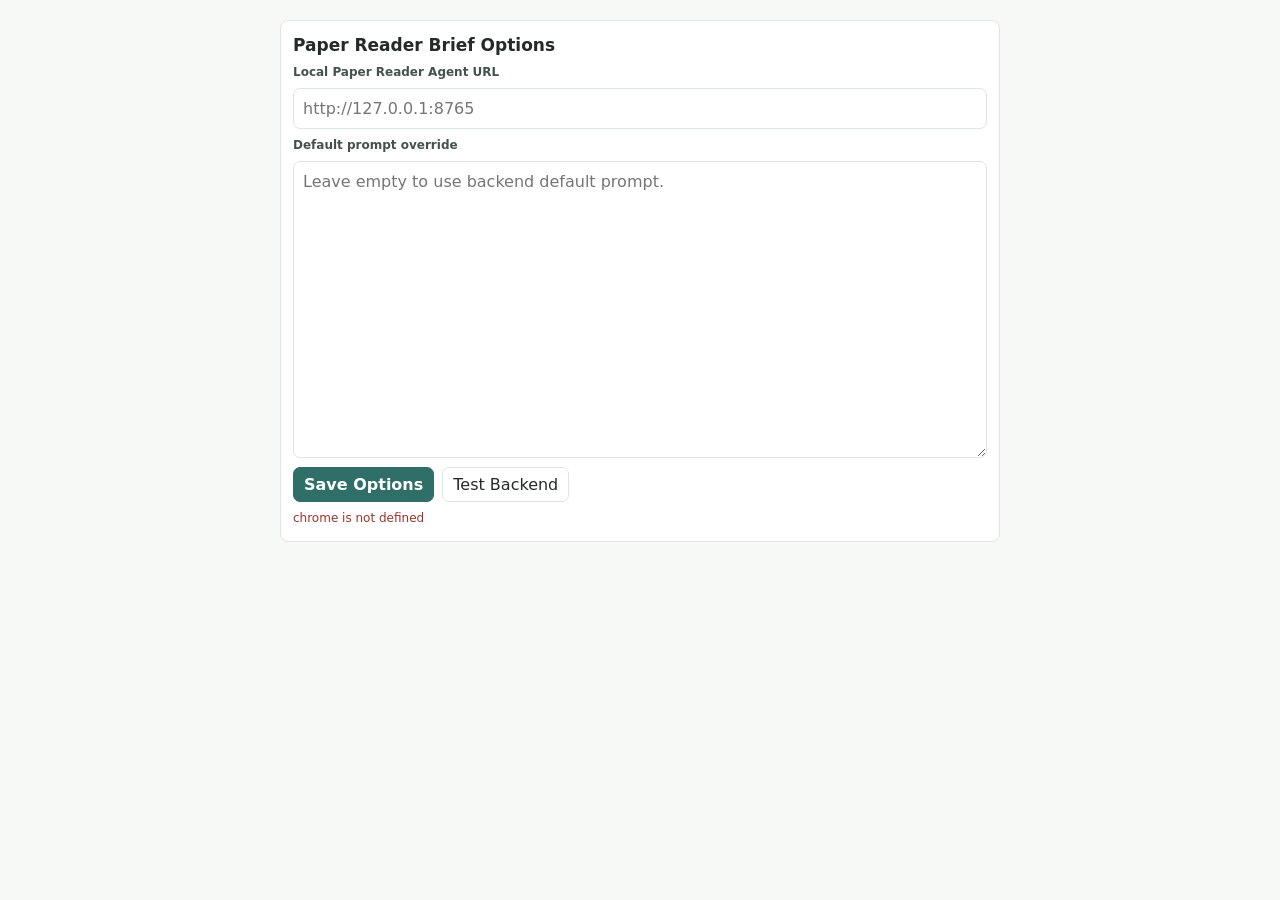
<file: chrome_extension/options.html>
<!doctype html>
<html lang="en">
<head>
  <meta charset="utf-8">
  <meta name="viewport" content="width=device-width, initial-scale=1">
  <title>Paper Reader Brief Options</title>
  <link rel="stylesheet" href="side_panel.css">
  <style>
    body { max-width: 760px; margin: 0 auto; }
    main { padding: 20px; }
  </style>
</head>
<body>
  <main>
    <section class="panel-section">
      <h1>Paper Reader Brief Options</h1>
      <label for="backendUrl">Local Paper Reader Agent URL</label>
      <input id="backendUrl" type="url" placeholder="http://127.0.0.1:8765">
      <label for="promptOverride">Default prompt override</label>
      <textarea id="promptOverride" rows="12" placeholder="Leave empty to use backend default prompt."></textarea>
      <div class="button-row">
        <button id="saveOptions" class="primary" type="button">Save Options</button>
        <button id="testBackend" type="button">Test Backend</button>
      </div>
      <p id="statusText" class="status-text"></p>
    </section>
  </main>
  <script src="options.js"></script>
</body>
</html>
</file>
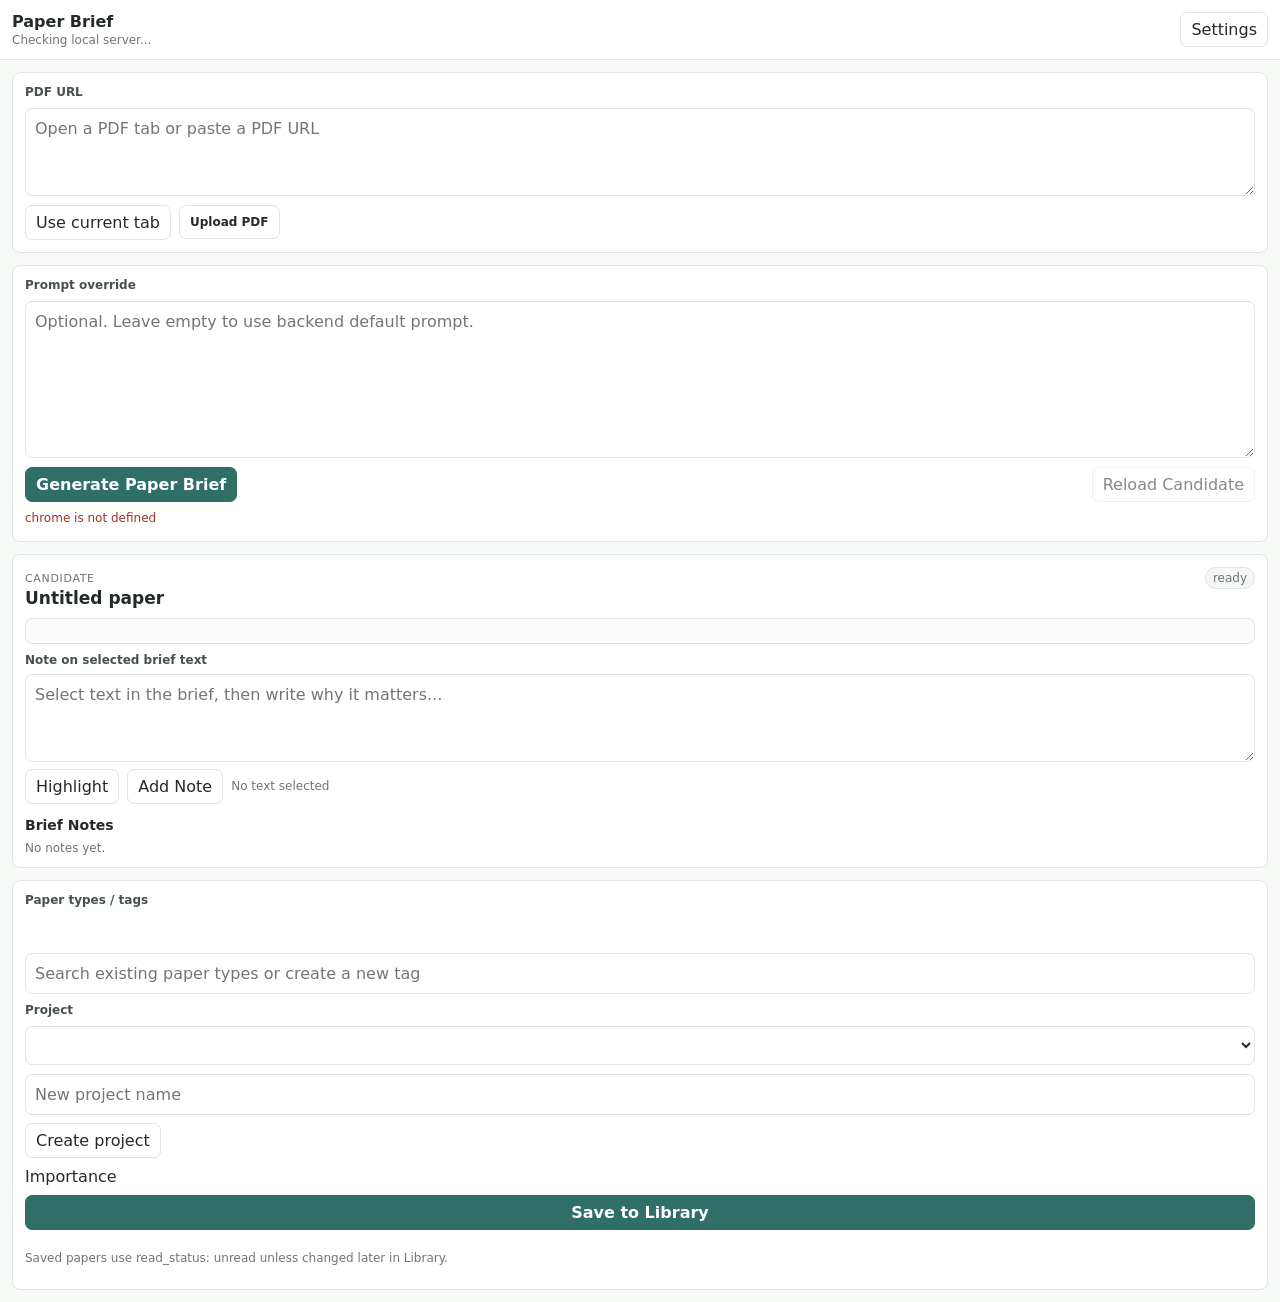
<file: chrome_extension/side_panel.html>
<!doctype html>
<html lang="en">
<head>
  <meta charset="utf-8">
  <meta name="viewport" content="width=device-width, initial-scale=1">
  <title>Paper Reader Brief</title>
  <link rel="stylesheet" href="side_panel.css">
</head>
<body>
  <header class="app-header">
    <div>
      <strong>Paper Brief</strong>
      <span id="connectionState">Checking local server...</span>
    </div>
    <button id="openOptions" type="button" title="Options">Settings</button>
  </header>

  <main>
    <section class="panel-section current-paper">
      <label for="pdfUrl">PDF URL</label>
      <textarea id="pdfUrl" rows="3" placeholder="Open a PDF tab or paste a PDF URL"></textarea>
      <div class="button-row">
        <button id="useCurrentTab" type="button">Use current tab</button>
        <label class="file-button">
          Upload PDF
          <input id="pdfFile" type="file" accept="application/pdf,.pdf" hidden>
        </label>
      </div>
    </section>

    <section class="panel-section">
      <label for="promptOverride">Prompt override</label>
      <textarea id="promptOverride" rows="6" placeholder="Optional. Leave empty to use backend default prompt."></textarea>
      <div class="button-row primary-row">
        <button id="generateBrief" class="primary" type="button">Generate Paper Brief</button>
        <button id="refreshCandidate" type="button" disabled>Reload Candidate</button>
      </div>
      <p id="statusText" class="status-text"></p>
    </section>

    <section id="briefSection" class="panel-section brief-section" hidden>
      <div class="brief-header">
        <div>
          <span class="kicker">Candidate</span>
          <h1 id="candidateTitle">Untitled paper</h1>
        </div>
        <span id="candidateStatus" class="status-pill">ready</span>
      </div>
      <article id="briefContent" class="brief-content" tabindex="0"></article>
      <div class="annotation-box">
        <label for="noteText">Note on selected brief text</label>
        <textarea id="noteText" rows="3" placeholder="Select text in the brief, then write why it matters..."></textarea>
        <div class="button-row">
          <button id="highlightSelection" type="button">Highlight</button>
          <button id="addNote" type="button">Add Note</button>
          <span id="selectionHint" class="muted">No text selected</span>
        </div>
      </div>
      <section class="notes-list">
        <h2>Brief Notes</h2>
        <div id="notesList" class="notes-list-body muted">No notes yet.</div>
      </section>
    </section>

    <section id="saveSection" class="panel-section save-section" hidden>
      <label for="paperTags">Paper types / tags</label>
      <div id="selectedPaperTags" class="tag-chip-row" aria-label="Selected paper tags"></div>
      <div class="tag-picker">
        <input id="paperTags" type="search" autocomplete="off" placeholder="Search existing paper types or create a new tag">
        <div id="paperTagOptions" class="tag-options" hidden></div>
      </div>
      <label for="projectName">Project</label>
      <select id="projectName"></select>
      <div class="button-row">
        <input id="customProjectName" type="text" placeholder="New project name">
        <button id="addProject" type="button">Create project</button>
      </div>
      <div class="importance-row">
        <span>Importance</span>
        <div id="importanceStars" class="stars" aria-label="Importance stars"></div>
      </div>
      <button id="saveToLibrary" class="primary" type="button">Save to Library</button>
      <p class="muted small">Saved papers use read_status: unread unless changed later in Library.</p>
    </section>
  </main>

  <template id="noteTemplate">
    <article class="note-card">
      <blockquote></blockquote>
      <p></p>
    </article>
  </template>

  <script src="side_panel.js"></script>
</body>
</html>
</file>
<file: chrome_extension/side_panel.css>
:root {
  color-scheme: light;
  --ink: #242a27;
  --muted: #6d7772;
  --line: #dfe5e1;
  --surface: #ffffff;
  --soft: #f4f7f5;
  --accent: #2f6f68;
  --accent-soft: #e8f2ef;
  --danger: #9b3329;
  font-family: ui-sans-serif, system-ui, -apple-system, BlinkMacSystemFont, "Segoe UI", sans-serif;
}

* { box-sizing: border-box; }
body {
  min-width: 340px;
  margin: 0;
  background: #f7f9f7;
  color: var(--ink);
}
button,
input,
select,
textarea {
  font: inherit;
}
button {
  min-height: 34px;
  border: 1px solid var(--line);
  border-radius: 7px;
  background: var(--surface);
  color: var(--ink);
  padding: 7px 10px;
  cursor: pointer;
}
button:hover,
button:focus-visible {
  border-color: #b8d4cc;
  background: var(--accent-soft);
  outline: 2px solid rgba(47, 111, 104, 0.14);
  outline-offset: 1px;
}
button:disabled {
  cursor: not-allowed;
  opacity: 0.55;
}
button.primary {
  border-color: var(--accent);
  background: var(--accent);
  color: #fff;
  font-weight: 700;
}
button.primary.success {
  border-color: #2f7d4f;
  background: #2f7d4f;
}
button.primary.success:disabled {
  cursor: default;
  opacity: 1;
}
.app-header {
  position: sticky;
  top: 0;
  z-index: 5;
  display: flex;
  align-items: center;
  justify-content: space-between;
  gap: 10px;
  padding: 12px;
  border-bottom: 1px solid var(--line);
  background: rgba(255, 255, 255, 0.96);
}
.app-header div {
  display: grid;
  gap: 2px;
}
.app-header span,
.muted {
  color: var(--muted);
  font-size: 12px;
}
main {
  display: grid;
  gap: 12px;
  padding: 12px;
}
.panel-section {
  display: grid;
  gap: 9px;
  border: 1px solid var(--line);
  border-radius: 8px;
  background: var(--surface);
  padding: 12px;
}
label {
  color: #44514d;
  font-size: 12px;
  font-weight: 700;
}
textarea,
input,
select {
  width: 100%;
  border: 1px solid var(--line);
  border-radius: 7px;
  background: #fff;
  color: var(--ink);
  padding: 8px 9px;
  line-height: 1.45;
}
textarea:focus,
input:focus,
select:focus {
  border-color: #9fc5bb;
  outline: 2px solid rgba(47, 111, 104, 0.13);
}
.button-row {
  display: flex;
  align-items: center;
  flex-wrap: wrap;
  gap: 8px;
}
.primary-row { justify-content: space-between; }
.file-button {
  display: inline-flex;
  align-items: center;
  min-height: 34px;
  border: 1px solid var(--line);
  border-radius: 7px;
  background: #fff;
  color: var(--ink);
  padding: 7px 10px;
  cursor: pointer;
}
.status-text {
  min-height: 18px;
  margin: 0;
  color: var(--muted);
  font-size: 12px;
}
.status-text.error { color: var(--danger); }
.brief-header {
  display: flex;
  align-items: start;
  justify-content: space-between;
  gap: 10px;
}
.kicker {
  color: var(--muted);
  font-size: 11px;
  letter-spacing: 0.06em;
  text-transform: uppercase;
}
h1 {
  margin: 2px 0 0;
  font-size: 17px;
  line-height: 1.25;
}
.status-pill {
  border: 1px solid var(--line);
  border-radius: 999px;
  background: var(--soft);
  color: var(--muted);
  padding: 3px 7px;
  font-size: 12px;
}
.brief-content {
  max-height: 46vh;
  overflow: auto;
  border: 1px solid var(--line);
  border-radius: 7px;
  background: #fbfcfb;
  padding: 12px;
  line-height: 1.58;
  user-select: text;
}
.brief-content h1,
.brief-content h2,
.brief-content h3 {
  margin: 14px 0 7px;
  font-size: 15px;
}
.brief-content p,
.brief-content li {
  margin: 6px 0;
  white-space: pre-wrap;
}
.brief-mark {
  background: #fff2a8;
  border-radius: 3px;
  box-shadow: 0 0 0 2px #fff2a8;
}
.brief-mark-note {
  background: #cfeecb;
  box-shadow: 0 0 0 2px #cfeecb;
}
.annotation-box {
  display: grid;
  gap: 7px;
}
.notes-list h2 {
  margin: 4px 0 8px;
  font-size: 14px;
}
.notes-list-body {
  display: grid;
  gap: 8px;
}
.note-card {
  border: 1px solid var(--line);
  border-radius: 7px;
  background: var(--soft);
  padding: 8px;
}
.note-card blockquote {
  margin: 0 0 6px;
  color: #4a5652;
  font-size: 12px;
  border-left: 3px solid #d6b65f;
  padding-left: 7px;
}
.note-card p {
  margin: 0;
  font-size: 13px;
}
.tag-chip-row {
  display: flex;
  flex-wrap: wrap;
  gap: 6px;
  min-height: 28px;
  align-items: center;
}
.tag-chip {
  min-height: 28px;
  border-color: #c8ded8;
  background: #e9f2ef;
  color: var(--accent);
  padding: 4px 8px;
  font-size: 12px;
  font-weight: 700;
}
.tag-chip span { color: var(--muted); }
.tag-picker {
  position: relative;
}
.tag-options {
  position: absolute;
  left: 0;
  right: 0;
  top: calc(100% + 4px);
  z-index: 8;
  display: grid;
  gap: 4px;
  max-height: 220px;
  overflow: auto;
  border: 1px solid var(--line);
  border-radius: 7px;
  background: #fff;
  box-shadow: 0 12px 26px rgba(31, 37, 35, 0.12);
  padding: 6px;
}
.tag-options[hidden] {
  display: none;
}
.tag-option {
  justify-content: flex-start;
  min-height: 30px;
  border-color: transparent;
  background: transparent;
  text-align: left;
  padding: 6px 8px;
}
.tag-option:hover,
.tag-option:focus-visible {
  border-color: #c8ded8;
  background: #e9f2ef;
}
.tag-create {
  color: var(--accent);
  font-weight: 700;
}
.importance-row {
  display: flex;
  align-items: center;
  justify-content: space-between;
  gap: 10px;
}
.stars {
  display: inline-flex;
  gap: 1px;
}
.star-button {
  width: 30px;
  min-height: 30px;
  border-color: transparent;
  background: transparent;
  color: #a8aea9;
  padding: 0;
  font-size: 21px;
  line-height: 1;
}
.star-button.active { color: #b66d10; }
.small { font-size: 12px; }
</file>
